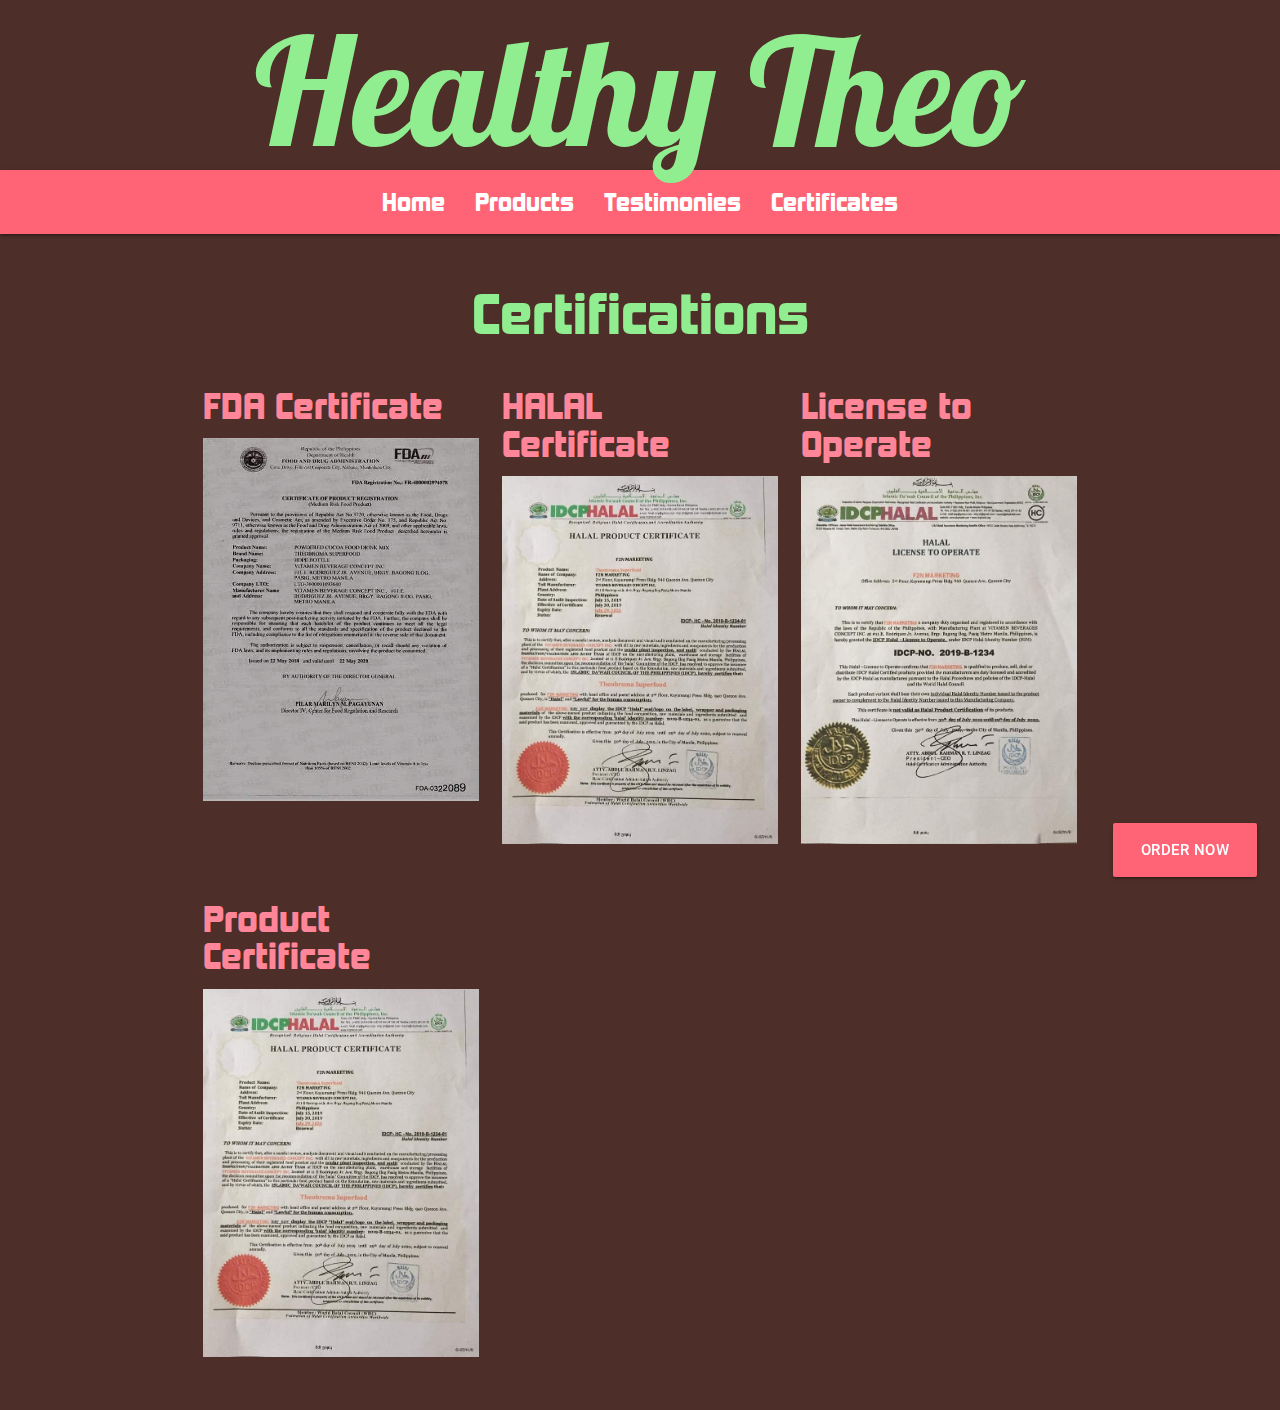
<file: certificates.html>
<!DOCTYPE html>
<html lang="en">
<head>
    <meta charset="UTF-8">
    <meta name="viewport" content="width=device-width, initial-scale=1.0">
    <title>HEALthy Theo</title>
    <link href="https://fonts.googleapis.com/icon?family=Material+Icons" rel="stylesheet">
    <link rel="stylesheet" type="text/css" href="reset.css">
    <link type="text/css" rel="stylesheet" href="css/materialize.min.css"  media="screen,projection"/>
    <link rel="stylesheet" type="text/css" href="style.css">
</head>
<body>
    <div id='theoHeader'>Healthy Theo</div>

    <div class="navbar">
        <nav id ="navigation">
            <div class="nav-wrapper">
                <a href="#" data-target="mobile-nav" class="sidenav-trigger"><i class="material-icons">menu</i></a>
                <div class="brand-logo center">
                    <ul class="hide-on-med-and-down">
                        <li><a href="index.html">Home</a></li>
                        <li><a href="products.html">Products</a></li>
                        <li><a href="#">Testimonies</a></li>
                        <li><a href="#">Certificates</a></li>
                    </ul>
                </div>
            </div>
        </nav>
    </div>

    <ul class="sidenav" id="mobile-nav">
        <li class="logo">
            <div id="logo-container" class="brand-logo">
                <img id="theoLogo" src="img/TheoLogo.png" alt="Logo">
            </div>
        </li>
        <li><a href="index.html">Home</a></li>
        <li><a href="products.html">Products</a></li>
        <li><a href="#">Testimonies</a></li>
        <li><a href="certificates.html">Certificates</a></li>
    </ul>

<div class="container">

<h2>Certifications</h2>

    <div class="row">
        <div class="col s12 m6 l4">
            <div class="imageContainer">
                <h4>FDA Certificate</h4>
                <img src="img/certificates/FDACertificate.jpg" alt="F2NAwards">
            </div>
        </div>
        <div class="col s12 m6 l4">
            <div class="imageContainer">
                <h4>HALAL Certificate</h4>
                <img src="img/certificates/HalalProductCertificate.jpg" alt="Halal Certificate">
            </div>
        </div>
        <div class="col s12 m6 l4">
            <div class="imageContainer">
                <h4>License to Operate</h4>
                <img src="img/certificates/HalalLicenseToOperate.jpg" alt="License To Operate">
            </div>
        </div>
        <div class="col s12 m6 l4">
            <div class="imageContainer">
                <h4>Product Certificate</h4>
                <img src="img/certificates/HalalProductCertificate.jpg" alt="Product Certificate">
            </div>
        </div>
    </div>


</div>

    <div class="fixed-action-btn">
        <a href="https://m.me/109693223703197" target="_blank" rel="noopener noreferrer" class="btn-large">ORDER NOW</a>
    </div>

    <script type="text/javascript" src="js/materialize.min.js"></script>
    <script>

    let sideNav = document.querySelector('.sidenav');
    M.Sidenav.init(sideNav, {});

    let nav = document.querySelector('#navigation');
    let navTop = nav.offsetTop;
    
    function stickyNavigation() {
      if (window.scrollY >= navTop) {
        document.body.style.paddingTop = nav.offsetHeight + 'px';
        document.body.classList.add('fixed-nav');
      } else {
        document.body.style.paddingTop = 0;
        document.body.classList.remove('fixed-nav');
      }
    }

    window.addEventListener('scroll', stickyNavigation);
    </script>
</body>
</html>
</file>
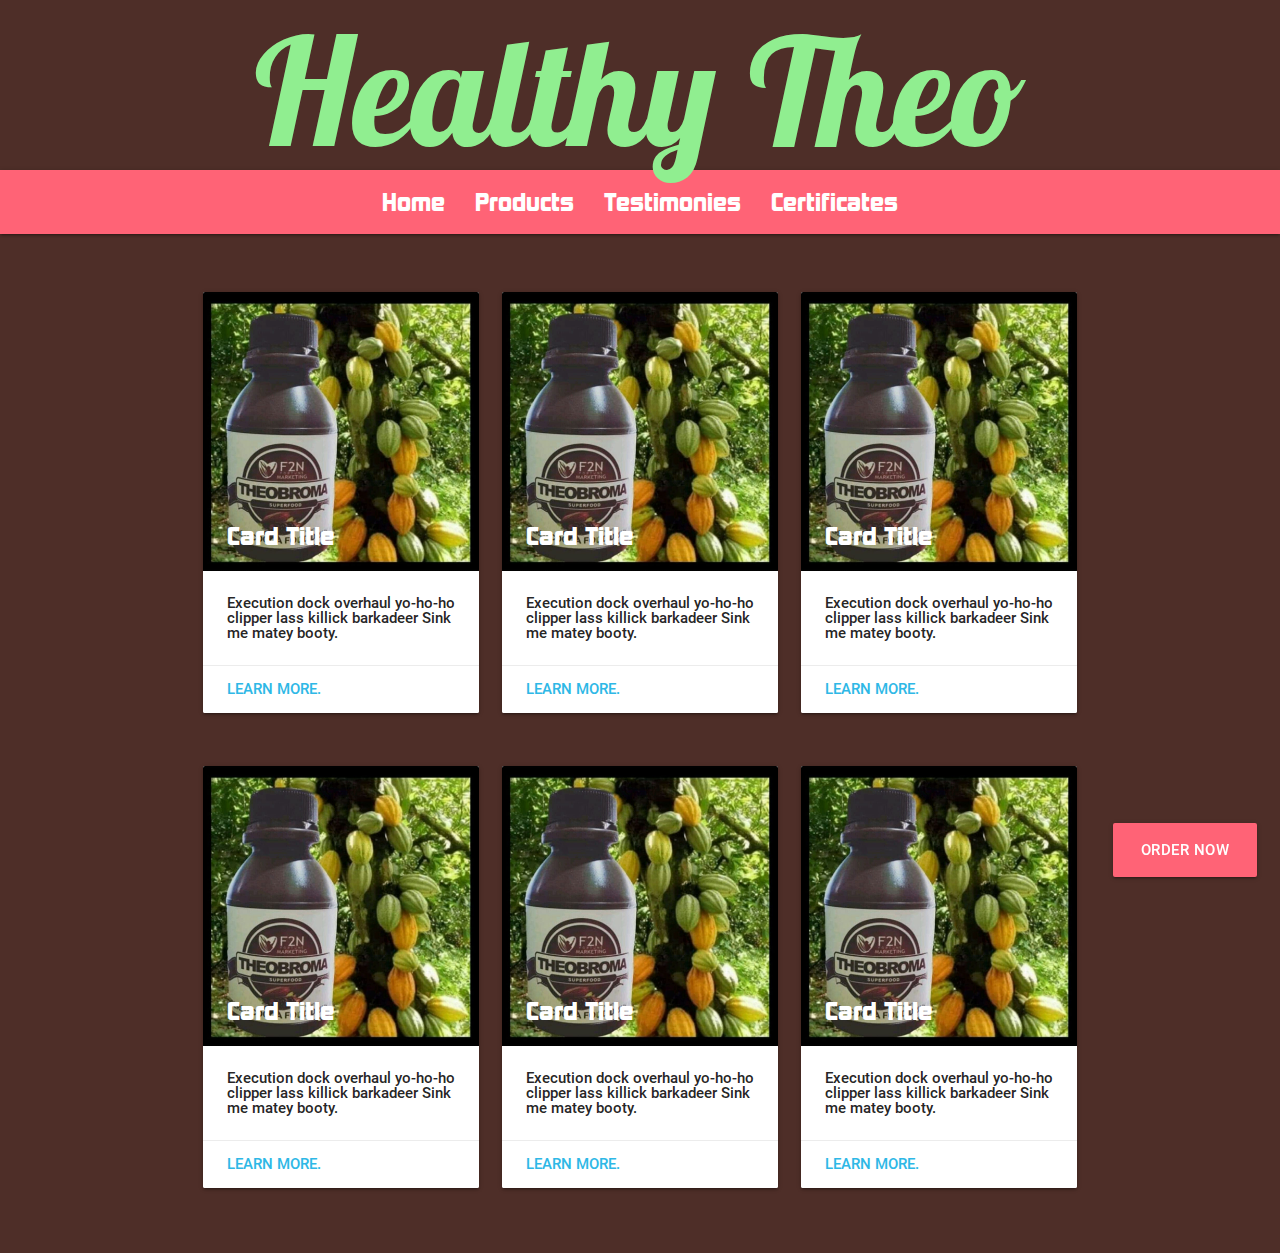
<file: products.html>
<!DOCTYPE html>
<html lang="en">
<head>
    <meta charset="UTF-8">
    <meta name="viewport" content="width=device-width, initial-scale=1.0">
    <title>HEALthy Theo</title>
    <link href="https://fonts.googleapis.com/icon?family=Material+Icons" rel="stylesheet">
    <link rel="stylesheet" type="text/css" href="reset.css">
    <link type="text/css" rel="stylesheet" href="css/materialize.min.css"  media="screen,projection"/>
    <link rel="stylesheet" type="text/css" href="style.css">
</head>
<body>
    <div id='theoHeader'>Healthy Theo</div>

    <div class="navbar">
        <nav id ="navigation">
            <div class="nav-wrapper">
                <a href="#" data-target="mobile-nav" class="sidenav-trigger"><i class="material-icons">menu</i></a>
                <div class="brand-logo center">
                    <ul class="hide-on-med-and-down">
                        <li><a href="index.html">Home</a></li>
                        <li><a href="products.html">Products</a></li>
                        <li><a href="#">Testimonies</a></li>
                        <li><a href="certificates.html">Certificates</a></li>
                    </ul>
                </div>
            </div>
        </nav>
    </div>

    <ul class="sidenav" id="mobile-nav">
        <li class="logo">
            <div id="logo-container" class="brand-logo">
                <img id="theoLogo" src="img/TheoLogo.png" alt="Logo">
            </div>
        </li>
        <li><a href="index.html">Home</a></li>
        <li><a href="products.html">Products</a></li>
        <li><a href="#">Testimonies</a></li>
        <li><a href="certificates.html">Certificates</a></li>
    </ul>

<div class="container">

    <div class="row">
        <div class="col s12 m6 l4">
            <div class="card">
                <div class="card-image">
                    <img src="img/products/theobroma.jpg" alt="">
                    <span class="card-title">Card Title</span>
                </div>
                <div class="card-content">
                    <p>Execution dock overhaul yo-ho-ho clipper lass killick barkadeer Sink me matey booty.</p>
                </div>
                <div class="card-action">
                    <a href="#">Learn more.</a>
                </div>
            </div>
        </div>
        <div class="col s12 m6 l4">
            <div class="card">
                <div class="card-image">
                    <img src="img/products/theobroma.jpg" alt="">
                    <span class="card-title">Card Title</span>
                </div>
                <div class="card-content">
                    <p>Execution dock overhaul yo-ho-ho clipper lass killick barkadeer Sink me matey booty.</p>
                </div>
                <div class="card-action">
                    <a href="#">Learn more.</a>
                </div>
            </div>
        </div>
        <div class="col s12 m6 l4">
            <div class="card">
                <div class="card-image">
                    <img src="img/products/theobroma.jpg" alt="">
                    <span class="card-title">Card Title</span>
                </div>
                <div class="card-content">
                    <p>Execution dock overhaul yo-ho-ho clipper lass killick barkadeer Sink me matey booty.</p>
                </div>
                <div class="card-action">
                    <a href="#">Learn more.</a>
                </div>
            </div>
        </div>
        <div class="col s12 m6 l4">
            <div class="card">
                <div class="card-image">
                    <img src="img/products/theobroma.jpg" alt="">
                    <span class="card-title">Card Title</span>
                </div>
                <div class="card-content">
                    <p>Execution dock overhaul yo-ho-ho clipper lass killick barkadeer Sink me matey booty.</p>
                </div>
                <div class="card-action">
                    <a href="#">Learn more.</a>
                </div>
            </div>
        </div>
        <div class="col s12 m6 l4">
            <div class="card">
                <div class="card-image">
                    <img src="img/products/theobroma.jpg" alt="">
                    <span class="card-title">Card Title</span>
                </div>
                <div class="card-content">
                    <p>Execution dock overhaul yo-ho-ho clipper lass killick barkadeer Sink me matey booty.</p>
                </div>
                <div class="card-action">
                    <a href="#">Learn more.</a>
                </div>
            </div>
        </div>
        <div class="col s12 m6 l4">
            <div class="card">
                <div class="card-image">
                    <img src="img/products/theobroma.jpg" alt="">
                    <span class="card-title">Card Title</span>
                </div>
                <div class="card-content">
                    <p>Execution dock overhaul yo-ho-ho clipper lass killick barkadeer Sink me matey booty.</p>
                </div>
                <div class="card-action">
                    <a href="#">Learn more.</a>
                </div>
            </div>
        </div>
    </div>


</div>

    <div class="fixed-action-btn">
        <a href="https://m.me/109693223703197" target="_blank" rel="noopener noreferrer" class="btn-large">ORDER NOW</a>
    </div>

    <script type="text/javascript" src="js/materialize.min.js"></script>
    <script>

    let sideNav = document.querySelector('.sidenav');
    M.Sidenav.init(sideNav, {});

    let nav = document.querySelector('#navigation');
    let navTop = nav.offsetTop;
    
    function stickyNavigation() {
      if (window.scrollY >= navTop) {
        document.body.style.paddingTop = nav.offsetHeight + 'px';
        document.body.classList.add('fixed-nav');
      } else {
        document.body.style.paddingTop = 0;
        document.body.classList.remove('fixed-nav');
      }
    }

    window.addEventListener('scroll', stickyNavigation);
    </script>
</body>
</html>
</file>
<file: style.css>
/* @import url('https://fonts.googleapis.com/css2?family=Lobster&display=swap'); */

@font-face {
    font-family: 'Lobster';
    src: url('./fonts/Lobster-Regular.ttf') format('embedded-opentype'), /* Internet Explorer */
    url('./fonts/Lobster-Regular.woff') format('woff'), /* Pretty Modern Browsers */
    url('./fonts/Lobster-Regular.ttf')  format('truetype'); /* Safari, Android, iOS */
}

@font-face {
    font-family: 'Itim';
    src: url('./fonts/Itim-Regular.ttf') format('embedded-opentype'), /* Internet Explorer */
    url('./fonts/Itim-Regular.woff') format('woff'), /* Pretty Modern Browsers */
    url('./fonts/Itim-Regular.ttf')  format('truetype'); /* Safari, Android, iOS */
}

@font-face {
    font-family: 'Roboto';
    src: url('./fonts/Roboto-Medium.ttf') format('embedded-opentype'), /* Internet Explorer */
    url('./fonts/Roboto-Medium.woff') format('woff'), /* Pretty Modern Browsers */
    url('./fonts/Roboto-Medium.ttf')  format('truetype'); /* Safari, Android, iOS */
}

@font-face {
    font-family: 'Kimberley';
    src: url('./fonts/kimberley\ bl.ttf') format('embedded-opentype'), /* Internet Explorer */
    url('./fonts/kimberley-bl.woff') format('woff'), /* Pretty Modern Browsers */
    url('./fonts/kimberley\ bl.ttf')  format('truetype'); /* Safari, Android, iOS */
}

body {
    background-color: #4e2e28;
}

#theoHeader {
    margin-top: 15px;
    margin-bottom: 5px;
    font-family: 'Lobster', cursive;
    color: #90EE90;
    text-align: center;
    font-size: min(15vw, 150px);
}

nav {
    background-color: #ff6376;
}

ul a {
     font-family: 'Kimberley';
}

nav ul a {
    font-size: 1.5rem;
}

.fixed-nav nav {
    position: fixed;
    top:0;
    z-index: 1;
  }

.sidenav {
    background-color: #ff8598;
    color: #4e2e28;
}

.sidenav li > a {
    font-size: 1.5rem;
    margin-top: 10px;
}

li.logo {
    text-align: center;
}

#logo-container {
    height: 100%;
    width: 100%;
    padding-top: 15px;
}

#theoLogo {
    height: 90%;
    width: 90%;
}

.container {
    margin-top: 50px;
}

#preface {
    background-color: #F4F4F4;
    color: #4e2e28;
    width: 100%;
    border-radius: 9px;
    padding: 5px;
}

#preface p {
    margin: 15px;
    font-size: min(4vw, 24px);
    font-family: 'Roboto';
    line-height: min(5vw, 30px);
}

#preface p span {
    font-size: 29px;
}

.container h2 {
    text-align: center;
    color: #90EE90;
    font-family: 'Kimberley';
}
.row .col{
    margin-bottom: 30px;
}

.card-title {
    font-family: 'Kimberley';
}

.card-content {
    font-family: 'Roboto';
}

.card .card-action a:not(.btn):not(.btn-large):not(.btn-small):not(.btn-large):not(.btn-floating){
    color: #2eb8e6;
}

.card .card-action a:not(.btn):not(.btn-large):not(.btn-small):not(.btn-large):not(.btn-floating):hover{
    color: #ff6376;
}

.imageContainer img {
    height: 100%;
    width: 100%;
    transition:transform 0.25s ease;
}

.imageContainer h4 {
    color: #ff8598;
    font-family: 'Kimberley';
}

/* .imageContainer img:active {
    -webkit-transform:scale(1.5);
    transform:scale(1.5);
} */

.btn-large {
    background-color: #ff6376;
}

.btn-large:hover {
    background-color: #f1686f;
    color: #4e2e28;
}
</file>
